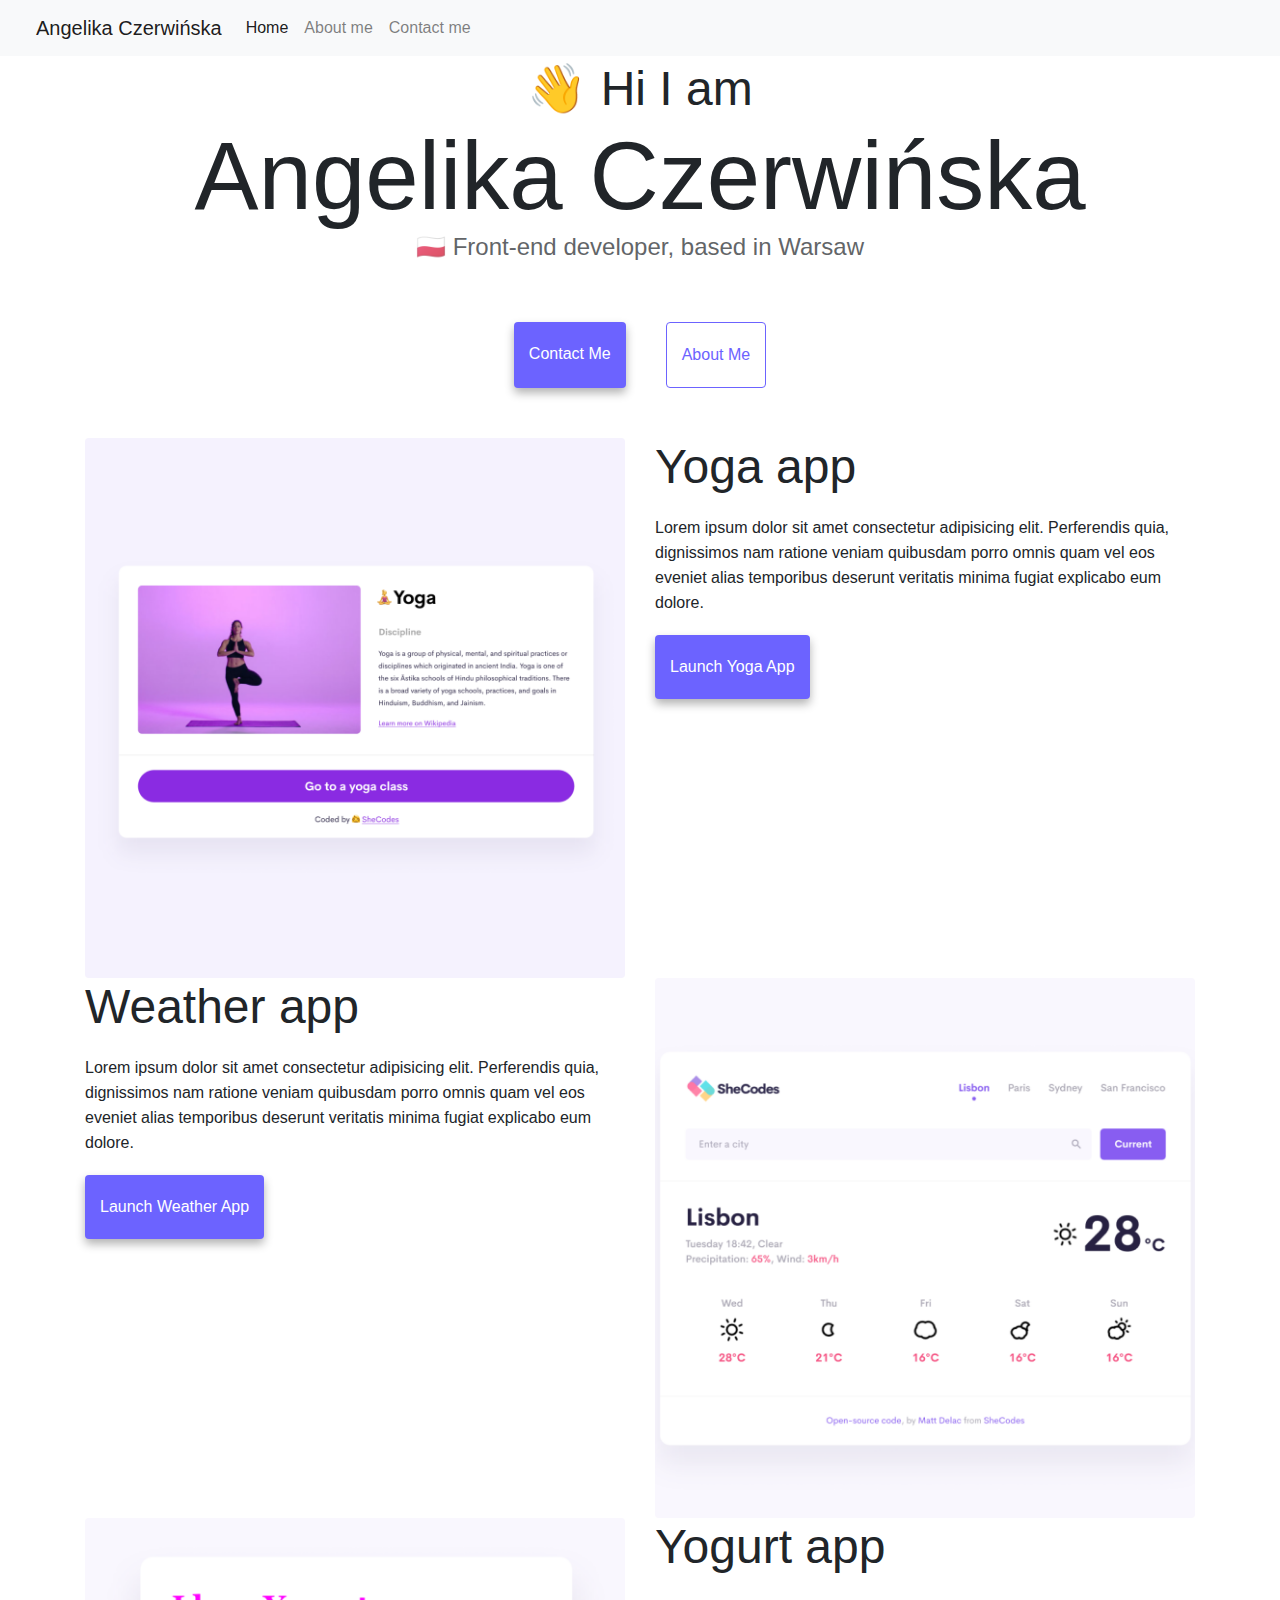
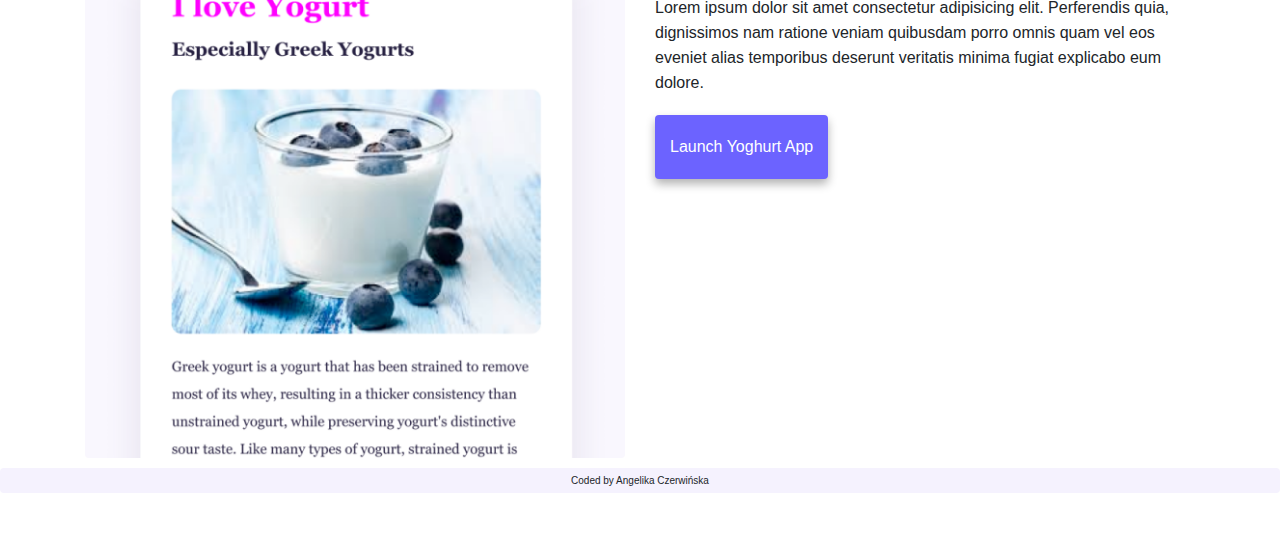
<file: index.html>
<!DOCTYPE html>
<html lang="en">
  <head>
    <meta charset="UTF-8" />
    <meta http-equiv="X-UA-Compatible" content="IE=edge" />
    <meta
      name="description"
      content="This website is featuring Angelika Czerwińska's front-end website projects."
    />
    <meta name="viewport" content="width=device-width, initial-scale=1.0" />
    <title>Front-end developer - Angelika Czerwińska</title>
    <link
      rel="stylesheet"
      href="https://cdn.jsdelivr.net/npm/bootstrap@4.3.1/dist/css/bootstrap.min.css"
      integrity="sha384-ggOyR0iXCbMQv3Xipma34MD+dH/1fQ784/j6cY/iJTQUOhcWr7x9JvoRxT2MZw1T"
      crossorigin="anonymous"
    />
    <link rel="stylesheet" href="src/styles.css" />
    <script
      src="https://code.jquery.com/jquery-3.3.1.slim.min.js"
      integrity="sha384-q8i/X+965DzO0rT7abK41JStQIAqVgRVzpbzo5smXKp4YfRvH+8abtTE1Pi6jizo"
      crossorigin="anonymous"
    ></script>
    <script
      src="https://cdn.jsdelivr.net/npm/popper.js@1.14.7/dist/umd/popper.min.js"
      integrity="sha384-UO2eT0CpHqdSJQ6hJty5KVphtPhzWj9WO1clHTMGa3JDZwrnQq4sF86dIHNDz0W1"
      crossorigin="anonymous"
    ></script>
    <script
      src="https://cdn.jsdelivr.net/npm/bootstrap@4.3.1/dist/js/bootstrap.min.js"
      integrity="sha384-JjSmVgyd0p3pXB1rRibZUAYoIIy6OrQ6VrjIEaFf/nJGzIxFDsf4x0xIM+B07jRM"
      crossorigin="anonymous"
    ></script>
  </head>
  <body>
    <nav class="navbar navbar-expand-lg fixed-top navbar-light bg-light">
      <a class="navbar-brand nav-main" href="index.html">Angelika Czerwińska</a>
      <button
        class="navbar-toggler"
        type="button"
        data-toggle="collapse"
        data-target="#navbarNav"
        aria-controls="navbarNav"
        aria-expanded="false"
        aria-label="Toggle navigation"
      >
        <span class="navbar-toggler-icon"></span>
      </button>
      <div class="collapse navbar-collapse" id="navbarNav">
        <ul class="navbar-nav">
          <li class="nav-item active">
            <a class="nav-link" href="/" title="HomePage"
              >Home <span class="sr-only">(current)</span></a
            >
          </li>
          <li class="nav-item">
            <a class="nav-link" href="/about_me.html" title="About Page"
              >About me</a
            >
          </li>
          <li class="nav-item">
            <a
              class="nav-link"
              href="/about_me.html#contact"
              title="Contact Page"
              >Contact me</a
            >
          </li>
        </ul>
      </div>
    </nav>
    <h2>👋 Hi I am</h2>
    <h1>Angelika Czerwińska</h1>
    <h3>🇵🇱 Front-end developer, based in Warsaw</h3>
    <div class="navigation-links">
      <a href="/about_me.html#contact" class="contact-link" title="Contact Page"
        >Contact me</a
      >
      <a href="/about_me.html" class="about-link" title="About Page"
        >About me</a
      >
    </div>
    <div class="container app-section">
      <div class="row">
        <div class="col-sm-6">
          <img
            src="images/yoga.png"
            alt="Yoga screenshot"
            class="img-fluid rounded d-none d-sm-block"
          />
        </div>
        <div class="col-sm-6">
          <h2 class="section_heading">Yoga app</h2>
          <div class="section-text">
            Lorem ipsum dolor sit amet consectetur adipisicing elit. Perferendis
            quia, dignissimos nam ratione veniam quibusdam porro omnis quam vel
            eos eveniet alias temporibus deserunt veritatis minima fugiat
            explicabo eum dolore.
          </div>
          <a href="#" class="section-links" title="Yoga App">Launch Yoga App</a>
        </div>
      </div>
      <div class="row">
        <div class="col-sm-6">
          <h2 class="section_heading">Weather app</h2>
          <div class="section-text">
            Lorem ipsum dolor sit amet consectetur adipisicing elit. Perferendis
            quia, dignissimos nam ratione veniam quibusdam porro omnis quam vel
            eos eveniet alias temporibus deserunt veritatis minima fugiat
            explicabo eum dolore.
          </div>
          <a href="#" class="section-links" title="Weather App"
            >Launch Weather App</a
          >
        </div>
        <div class="col-sm-6">
          <img
            src="images/weather.png"
            alt="Weather screenshot"
            class="img-fluid rounded d-none d-sm-block"
          />
        </div>
      </div>
      <div class="row">
        <div class="col-sm-6">
          <img
            src="images/yogurt.png"
            alt="Yogurt screenshot"
            class="img-fluid rounded d-none d-sm-block"
          />
        </div>
        <div class="col-sm-6">
          <h2 class="section_heading">Yogurt app</h2>
          <div class="section-text">
            Lorem ipsum dolor sit amet consectetur adipisicing elit. Perferendis
            quia, dignissimos nam ratione veniam quibusdam porro omnis quam vel
            eos eveniet alias temporibus deserunt veritatis minima fugiat
            explicabo eum dolore.
          </div>
          <a href="#" class="section-links" title="Yoghurt App"
            >Launch Yoghurt App</a
          >
        </div>
      </div>
    </div>
    <footer>
      <p class="footer">Coded by Angelika Czerwińska</p>
    </footer>
  </body>
</html>
</file>
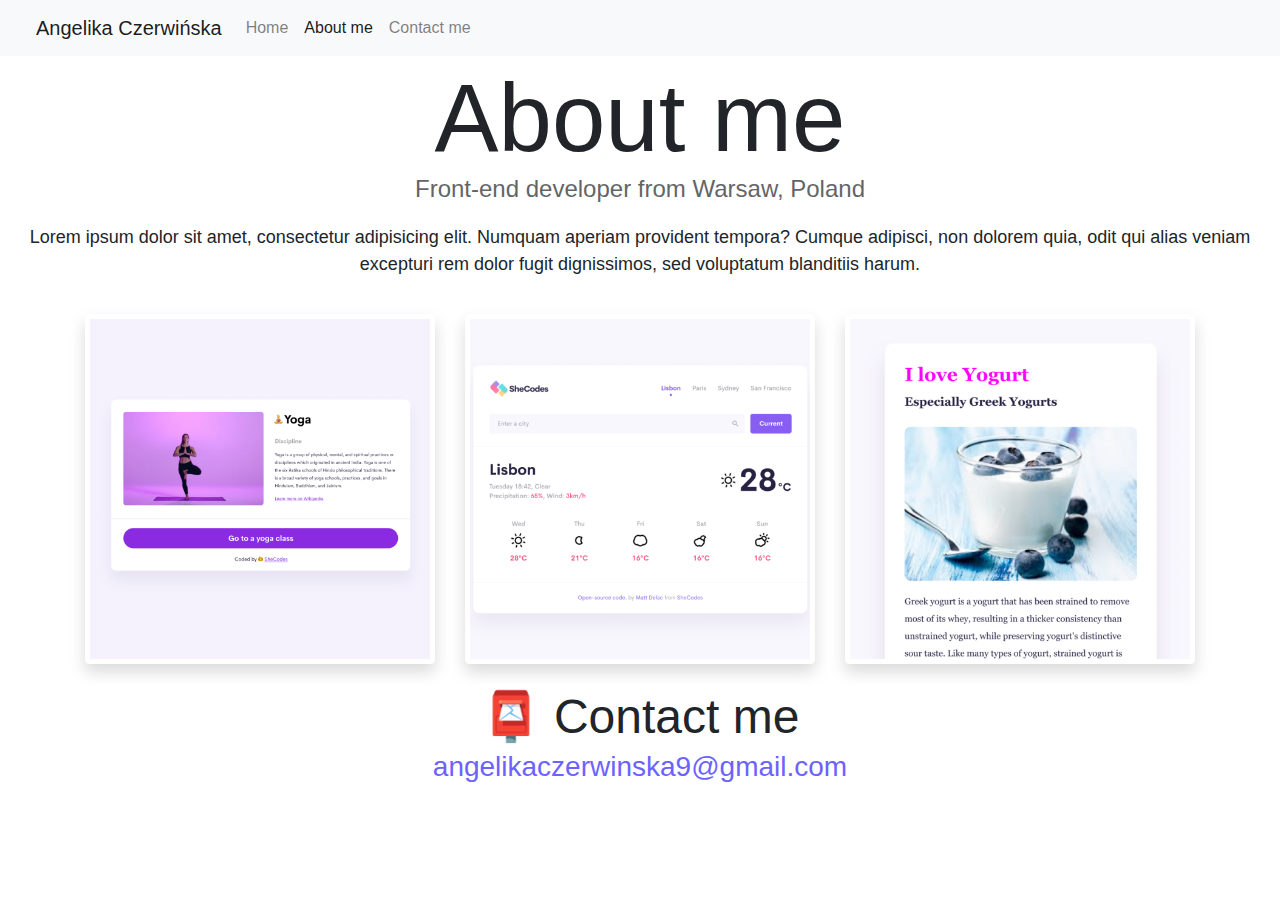
<file: about_me.html>
<!DOCTYPE html>
<html lang="en">
  <head>
    <meta charset="UTF-8" />
    <meta http-equiv="X-UA-Compatible" content="IE=edge" />
    <meta
      name="description"
      content="This website is featuring Angelika Czerwińska's front-end website projects."
    />
    <meta name="viewport" content="width=device-width, initial-scale=1.0" />
    <link
      rel="stylesheet"
      href="https://cdn.jsdelivr.net/npm/bootstrap@4.3.1/dist/css/bootstrap.min.css"
      integrity="sha384-ggOyR0iXCbMQv3Xipma34MD+dH/1fQ784/j6cY/iJTQUOhcWr7x9JvoRxT2MZw1T"
      crossorigin="anonymous"
    />
    <link rel="stylesheet" href="/src/styles.css" />
    <script
      src="https://code.jquery.com/jquery-3.3.1.slim.min.js"
      integrity="sha384-q8i/X+965DzO0rT7abK41JStQIAqVgRVzpbzo5smXKp4YfRvH+8abtTE1Pi6jizo"
      crossorigin="anonymous"
    ></script>
    <script
      src="https://cdn.jsdelivr.net/npm/popper.js@1.14.7/dist/umd/popper.min.js"
      integrity="sha384-UO2eT0CpHqdSJQ6hJty5KVphtPhzWj9WO1clHTMGa3JDZwrnQq4sF86dIHNDz0W1"
      crossorigin="anonymous"
    ></script>
    <script
      src="https://cdn.jsdelivr.net/npm/bootstrap@4.3.1/dist/js/bootstrap.min.js"
      integrity="sha384-JjSmVgyd0p3pXB1rRibZUAYoIIy6OrQ6VrjIEaFf/nJGzIxFDsf4x0xIM+B07jRM"
      crossorigin="anonymous"
    ></script>
    <title>Front-end developer - Angelika Czerwińska</title>
  </head>
  <body>
    <nav class="navbar navbar-expand-lg fixed-top navbar-light bg-light">
      <a class="navbar-brand nav-main" href="index.html">Angelika Czerwińska</a>
      <button
        class="navbar-toggler"
        type="button"
        data-toggle="collapse"
        data-target="#navbarNav"
        aria-controls="navbarNav"
        aria-expanded="false"
        aria-label="Toggle navigation"
      >
        <span class="navbar-toggler-icon"></span>
      </button>
      <div class="collapse navbar-collapse" id="navbarNav">
        <ul class="navbar-nav">
          <li class="nav-item">
            <a class="nav-link" href="/" title="HomePage"
              >Home <span class="sr-only">(current)</span></a
            >
          </li>
          <li class="nav-item active">
            <a class="nav-link" href="/about_me.html" title="About Page"
              >About me</a
            >
          </li>
          <li class="nav-item">
            <a
              class="nav-link"
              href="/about_me.html#contact"
              title="Contact Page"
              >Contact me</a
            >
          </li>
        </ul>
      </div>
    </nav>
    <h1>About me</h1>
    <h3>Front-end developer from Warsaw, Poland</h3>
    <div>
      <p class="about-paragraph">
        Lorem ipsum dolor sit amet, consectetur adipisicing elit. Numquam
        aperiam provident tempora? Cumque adipisci, non dolorem quia, odit qui
        alias veniam excepturi rem dolor fugit dignissimos, sed voluptatum
        blanditiis harum.
        <br />
      </p>
    </div>
    <div class="container about_images">
      <div class="row">
        <div class="col-sm-4">
          <img
            src="images/yoga.png"
            alt="yoga"
            class="img-fluid img-thumbnail border-white shadow"
          />
        </div>
        <div class="col-sm-4">
          <img
            src="images/weather.png"
            alt="weather"
            class="img-fluid img-thumbnail border-white shadow"
          />
        </div>
        <div class="col-sm-4">
          <img
            src="images/yogurt.png"
            alt="yogurt"
            class="img-fluid img-thumbnail border-white shadow"
          />
        </div>
      </div>
      <br />
    </div>
    <div id="contact">
      <h2>📮 Contact me</h2>
      <a
        href="mailto:angelikaczerwinska9@gmail.com"
        class="email-link"
        title="Send email"
      >
        angelikaczerwinska9@gmail.com
      </a>
    </div>
  </body>
</html>
</file>
<file: src/styles.css>
:root {
  --primary-color: #6c63ff;
  --secondary-color: #f5f2fe;
  --box-shadow: 0 5px 10px rgba(0, 0, 0, 0.3);
}

body {
  margin: 60px auto;
}

h1,
h2,
h3 {
  text-align: center;
  margin: 0;
}

h1 {
  font-size: 96px;
}

h2 {
  font-size: 48px;
}

h3 {
  font-size: 24px;
  opacity: 0.7;
}

p {
  background: var(--secondary-color);
  padding: 20px;
  border-radius: 4px;
  font-size: 18px;
  line-height: 1.5;
  text-align: center;
}

nav {
  max-width: 100%;
  margin-bottom: 40px;
}

.navigation-links {
  display: flex;
  margin-top: 40px;
  justify-content: center;
}

.navigation-links a {
  margin: 20px;
  border-radius: 4px;
  padding: 20px 15px;
  text-decoration: none;
  text-transform: capitalize;
}

.contact-link {
  background: var(--primary-color);
  box-shadow: var(--box-shadow);
  color: white;
}

.about-link {
  color: var(--primary-color);
  border: 1px solid var(--primary-color);
}

.homepage-link {
  color: var(--primary-color);
  text-align: center;
  display: block;
}

.email-link {
  display: flex;
  justify-content: center;
  color: var(--primary-color);
  font-size: 28px;
  text-decoration: none;
}

.email-link:hover {
  text-decoration: underline;
}

.nav-main {
  margin-left: 20px;
}

.section-links {
  border-radius: 4px;
  padding: 20px 15px;
  text-decoration: none;
  text-transform: capitalize;
  background: var(--primary-color);
  box-shadow: var(--box-shadow);
  color: white;
  text-align: center;
  display: inline-block;
}

.section-links:hover {
  text-decoration: none;
}

.section-text {
  margin-top: 20px;
  margin-bottom: 20px;
  line-height: 25px;
}

.section_heading {
  text-align: left;
}

.app-section {
  margin-top: 30px;
}

.footer {
  font-size: 10px;
  padding: 5px;
  margin-top: 10px;
}

.about-paragraph {
  background: white;
}

@media (max-width:576px){
  h1{
    font-size:3rem;
  }

  .section_heading, .section-text{
    text-align: center;
  }
.section_heading{
  margin-top:3rem;
}
    .section-links{
      display:block;
      text-align: center;
    }
    .about_images img{
      margin-bottom: 3rem;
    }
}
</file>
